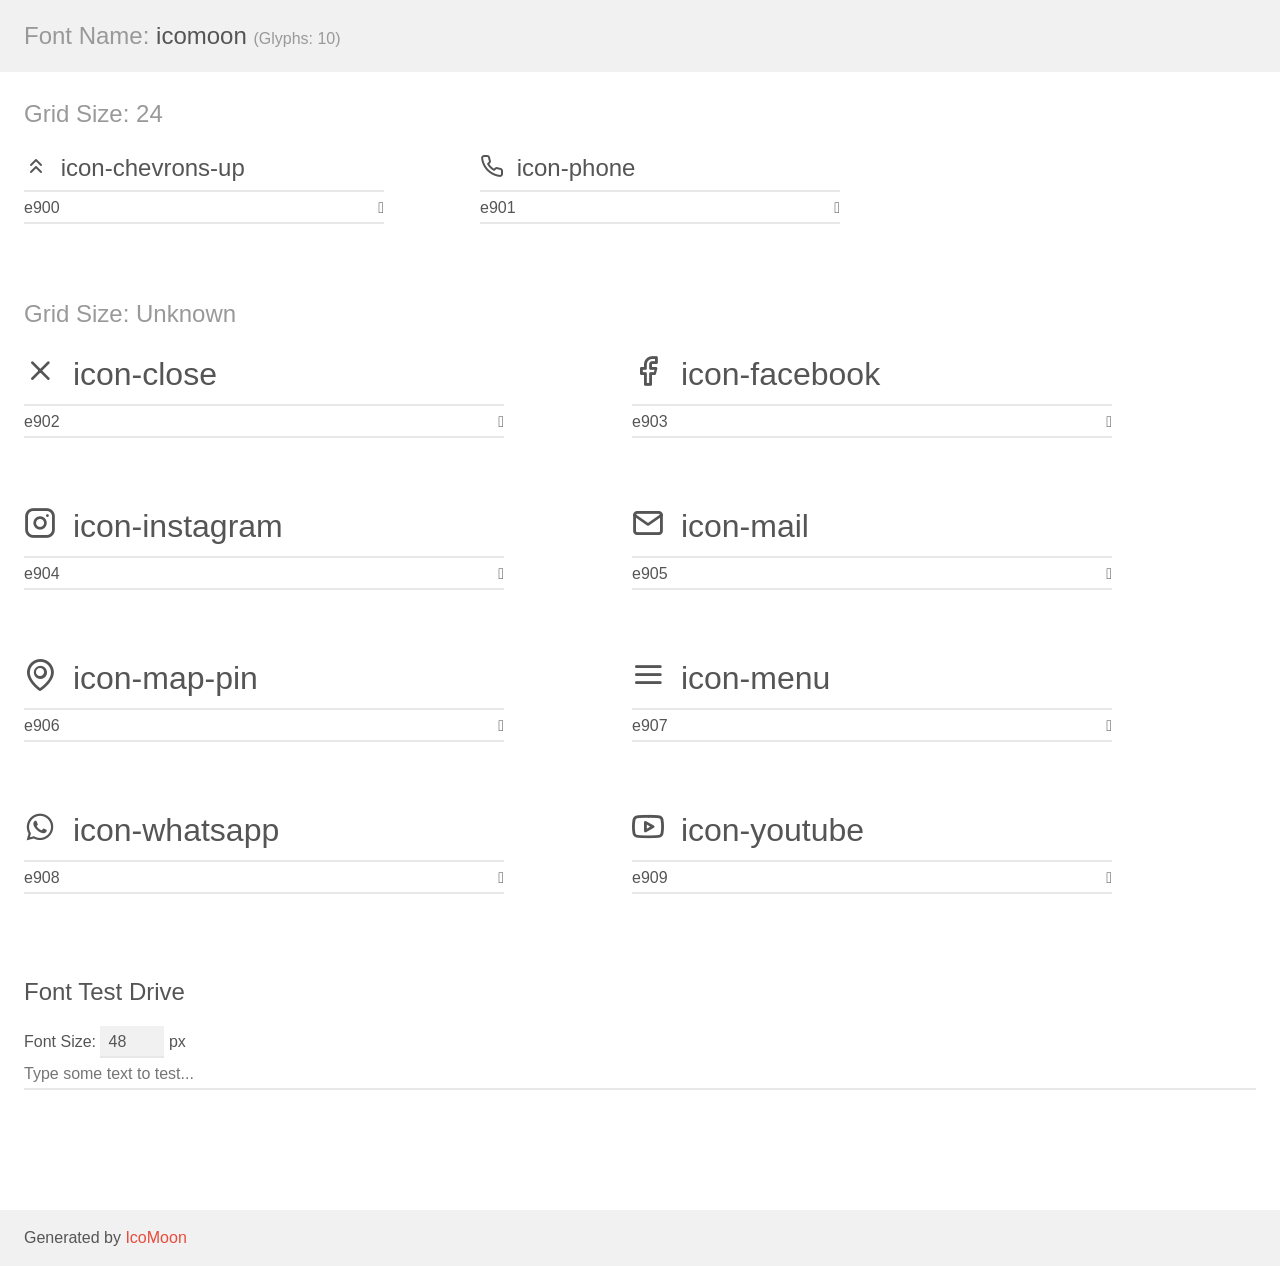
<file: assets/fonts/demo.html>
<!doctype html>
<html>
<head>
    <meta charset="utf-8">
    <title>IcoMoon Demo</title>
    <meta name="description" content="An Icon Font Generated By IcoMoon.io">
    <meta name="viewport" content="width=device-width, initial-scale=1">
    <link rel="stylesheet" href="demo-files/demo.css">
    <link rel="stylesheet" href="style.css"></head>
<body>
    <div class="bgc1 clearfix">
        <h1 class="mhmm mvm"><span class="fgc1">Font Name:</span> icomoon <small class="fgc1">(Glyphs:&nbsp;10)</small></h1>
    </div>
    <div class="clearfix mhl ptl">
        <h1 class="mvm mtn fgc1">Grid Size: 24</h1>
        <div class="glyph fs1">
            <div class="clearfix bshadow0 pbs">
                <span class="icon-chevrons-up"></span>
                <span class="mls"> icon-chevrons-up</span>
            </div>
            <fieldset class="fs0 size1of1 clearfix hidden-false">
                <input type="text" readonly value="e900" class="unit size1of2" />
                <input type="text" maxlength="1" readonly value="&#xe900;" class="unitRight size1of2 talign-right" />
            </fieldset>
            <div class="fs0 bshadow0 clearfix hidden-true">
                <span class="unit pvs fgc1">liga: </span>
                <input type="text" readonly value="" class="liga unitRight" />
            </div>
        </div>
        <div class="glyph fs1">
            <div class="clearfix bshadow0 pbs">
                <span class="icon-phone"></span>
                <span class="mls"> icon-phone</span>
            </div>
            <fieldset class="fs0 size1of1 clearfix hidden-false">
                <input type="text" readonly value="e901" class="unit size1of2" />
                <input type="text" maxlength="1" readonly value="&#xe901;" class="unitRight size1of2 talign-right" />
            </fieldset>
            <div class="fs0 bshadow0 clearfix hidden-true">
                <span class="unit pvs fgc1">liga: </span>
                <input type="text" readonly value="" class="liga unitRight" />
            </div>
        </div>
    </div>
    <div class="clearfix mhl ptl">
        <h1 class="mvm mtn fgc1">Grid Size: Unknown</h1>
        <div class="glyph fs2">
            <div class="clearfix bshadow0 pbs">
                <span class="icon-close"></span>
                <span class="mls"> icon-close</span>
            </div>
            <fieldset class="fs0 size1of1 clearfix hidden-false">
                <input type="text" readonly value="e902" class="unit size1of2" />
                <input type="text" maxlength="1" readonly value="&#xe902;" class="unitRight size1of2 talign-right" />
            </fieldset>
            <div class="fs0 bshadow0 clearfix hidden-true">
                <span class="unit pvs fgc1">liga: </span>
                <input type="text" readonly value="" class="liga unitRight" />
            </div>
        </div>
        <div class="glyph fs2">
            <div class="clearfix bshadow0 pbs">
                <span class="icon-facebook"></span>
                <span class="mls"> icon-facebook</span>
            </div>
            <fieldset class="fs0 size1of1 clearfix hidden-false">
                <input type="text" readonly value="e903" class="unit size1of2" />
                <input type="text" maxlength="1" readonly value="&#xe903;" class="unitRight size1of2 talign-right" />
            </fieldset>
            <div class="fs0 bshadow0 clearfix hidden-true">
                <span class="unit pvs fgc1">liga: </span>
                <input type="text" readonly value="" class="liga unitRight" />
            </div>
        </div>
        <div class="glyph fs2">
            <div class="clearfix bshadow0 pbs">
                <span class="icon-instagram"></span>
                <span class="mls"> icon-instagram</span>
            </div>
            <fieldset class="fs0 size1of1 clearfix hidden-false">
                <input type="text" readonly value="e904" class="unit size1of2" />
                <input type="text" maxlength="1" readonly value="&#xe904;" class="unitRight size1of2 talign-right" />
            </fieldset>
            <div class="fs0 bshadow0 clearfix hidden-true">
                <span class="unit pvs fgc1">liga: </span>
                <input type="text" readonly value="" class="liga unitRight" />
            </div>
        </div>
        <div class="glyph fs2">
            <div class="clearfix bshadow0 pbs">
                <span class="icon-mail"></span>
                <span class="mls"> icon-mail</span>
            </div>
            <fieldset class="fs0 size1of1 clearfix hidden-false">
                <input type="text" readonly value="e905" class="unit size1of2" />
                <input type="text" maxlength="1" readonly value="&#xe905;" class="unitRight size1of2 talign-right" />
            </fieldset>
            <div class="fs0 bshadow0 clearfix hidden-true">
                <span class="unit pvs fgc1">liga: </span>
                <input type="text" readonly value="" class="liga unitRight" />
            </div>
        </div>
        <div class="glyph fs2">
            <div class="clearfix bshadow0 pbs">
                <span class="icon-map-pin"></span>
                <span class="mls"> icon-map-pin</span>
            </div>
            <fieldset class="fs0 size1of1 clearfix hidden-false">
                <input type="text" readonly value="e906" class="unit size1of2" />
                <input type="text" maxlength="1" readonly value="&#xe906;" class="unitRight size1of2 talign-right" />
            </fieldset>
            <div class="fs0 bshadow0 clearfix hidden-true">
                <span class="unit pvs fgc1">liga: </span>
                <input type="text" readonly value="" class="liga unitRight" />
            </div>
        </div>
        <div class="glyph fs2">
            <div class="clearfix bshadow0 pbs">
                <span class="icon-menu"></span>
                <span class="mls"> icon-menu</span>
            </div>
            <fieldset class="fs0 size1of1 clearfix hidden-false">
                <input type="text" readonly value="e907" class="unit size1of2" />
                <input type="text" maxlength="1" readonly value="&#xe907;" class="unitRight size1of2 talign-right" />
            </fieldset>
            <div class="fs0 bshadow0 clearfix hidden-true">
                <span class="unit pvs fgc1">liga: </span>
                <input type="text" readonly value="" class="liga unitRight" />
            </div>
        </div>
        <div class="glyph fs2">
            <div class="clearfix bshadow0 pbs">
                <span class="icon-whatsapp"></span>
                <span class="mls"> icon-whatsapp</span>
            </div>
            <fieldset class="fs0 size1of1 clearfix hidden-false">
                <input type="text" readonly value="e908" class="unit size1of2" />
                <input type="text" maxlength="1" readonly value="&#xe908;" class="unitRight size1of2 talign-right" />
            </fieldset>
            <div class="fs0 bshadow0 clearfix hidden-true">
                <span class="unit pvs fgc1">liga: </span>
                <input type="text" readonly value="" class="liga unitRight" />
            </div>
        </div>
        <div class="glyph fs2">
            <div class="clearfix bshadow0 pbs">
                <span class="icon-youtube"></span>
                <span class="mls"> icon-youtube</span>
            </div>
            <fieldset class="fs0 size1of1 clearfix hidden-false">
                <input type="text" readonly value="e909" class="unit size1of2" />
                <input type="text" maxlength="1" readonly value="&#xe909;" class="unitRight size1of2 talign-right" />
            </fieldset>
            <div class="fs0 bshadow0 clearfix hidden-true">
                <span class="unit pvs fgc1">liga: </span>
                <input type="text" readonly value="" class="liga unitRight" />
            </div>
        </div>
    </div>

    <!--[if gt IE 8]><!-->
    <div class="mhl clearfix mbl">
        <h1>Font Test Drive</h1>
        <label>
            Font Size: <input id="fontSize" type="number" class="textbox0 mbm"
            min="8" value="48" />
            px
        </label>
        <input id="testText" type="text" class="phl size1of1 mvl"
        placeholder="Type some text to test..." value=""/>
        <div id="testDrive" class="icon-" style="font-family: icomoon">&nbsp;
        </div>
    </div>
    <!--<![endif]-->
    <div class="bgc1 clearfix">
        <p class="mhl">Generated by <a href="https://icomoon.io/app">IcoMoon</a></p>
    </div>

    <script src="demo-files/demo.js"></script>
</body>
</html>
</file>
<file: assets/fonts/demo-files/demo.css>
body {
  padding: 0;
  margin: 0;
  font-family: sans-serif;
  font-size: 1em;
  line-height: 1.5;
  color: #555;
  background: #fff;
}
h1 {
  font-size: 1.5em;
  font-weight: normal;
}
small {
  font-size: .66666667em;
}
a {
  color: #e74c3c;
  text-decoration: none;
}
a:hover, a:focus {
  box-shadow: 0 1px #e74c3c;
}
.bshadow0, input {
  box-shadow: inset 0 -2px #e7e7e7;
}
input:hover {
  box-shadow: inset 0 -2px #ccc;
}
input, fieldset {
  font-family: sans-serif;
  font-size: 1em;
  margin: 0;
  padding: 0;
  border: 0;
}
input {
  color: inherit;
  line-height: 1.5;
  height: 1.5em;
  padding: .25em 0;
}
input:focus {
  outline: none;
  box-shadow: inset 0 -2px #449fdb;
}
.glyph {
  font-size: 16px;
  width: 15em;
  padding-bottom: 1em;
  margin-right: 4em;
  margin-bottom: 1em;
  float: left;
  overflow: hidden;
}
.liga {
  width: 80%;
  width: calc(100% - 2.5em);
}
.talign-right {
  text-align: right;
}
.talign-center {
  text-align: center;
}
.bgc1 {
  background: #f1f1f1;
}
.fgc1 {
  color: #999;
}
.fgc0 {
  color: #000;
}
p {
  margin-top: 1em;
  margin-bottom: 1em;
}
.mvm {
  margin-top: .75em;
  margin-bottom: .75em;
}
.mtn {
  margin-top: 0;
}
.mtl, .mal {
  margin-top: 1.5em;
}
.mbl, .mal {
  margin-bottom: 1.5em;
}
.mal, .mhl {
  margin-left: 1.5em;
  margin-right: 1.5em;
}
.mhmm {
  margin-left: 1em;
  margin-right: 1em;
}
.mls {
  margin-left: .25em;
}
.ptl {
  padding-top: 1.5em;
}
.pbs, .pvs {
  padding-bottom: .25em;
}
.pvs, .pts {
  padding-top: .25em;
}
.unit {
  float: left;
}
.unitRight {
  float: right;
}
.size1of2 {
  width: 50%;
}
.size1of1 {
  width: 100%;
}
.clearfix:before, .clearfix:after {
  content: " ";
  display: table;
}
.clearfix:after {
  clear: both;
}
.hidden-true {
  display: none;
}
.textbox0 {
  width: 3em;
  background: #f1f1f1;
  padding: .25em .5em;
  line-height: 1.5;
  height: 1.5em;
}
#testDrive {
  display: block;
  padding-top: 24px;
  line-height: 1.5;
}
.fs0 {
  font-size: 16px;
}
.fs1 {
  font-size: 24px;
}
.fs2 {
  font-size: 32px;
}
</file>
<file: assets/fonts/style.css>
@font-face {
  font-family: 'icomoon';
  src:  url('fonts/icomoon.eot?lk7u18');
  src:  url('fonts/icomoon.eot?lk7u18#iefix') format('embedded-opentype'),
    url('fonts/icomoon.ttf?lk7u18') format('truetype'),
    url('fonts/icomoon.woff?lk7u18') format('woff'),
    url('fonts/icomoon.svg?lk7u18#icomoon') format('svg');
  font-weight: normal;
  font-style: normal;
  font-display: block;
}

[class^="icon-"], [class*=" icon-"] {
  /* use !important to prevent issues with browser extensions that change fonts */
  font-family: 'icomoon' !important;
  speak: never;
  font-style: normal;
  font-weight: normal;
  font-variant: normal;
  text-transform: none;
  line-height: 1;

  /* Better Font Rendering =========== */
  -webkit-font-smoothing: antialiased;
  -moz-osx-font-smoothing: grayscale;
}

.icon-chevrons-up:before {
  content: "\e900";
}
.icon-phone:before {
  content: "\e901";
}
.icon-close:before {
  content: "\e902";
}
.icon-facebook:before {
  content: "\e903";
}
.icon-instagram:before {
  content: "\e904";
}
.icon-mail:before {
  content: "\e905";
}
.icon-map-pin:before {
  content: "\e906";
}
.icon-menu:before {
  content: "\e907";
}
.icon-whatsapp:before {
  content: "\e908";
}
.icon-youtube:before {
  content: "\e909";
}
</file>
